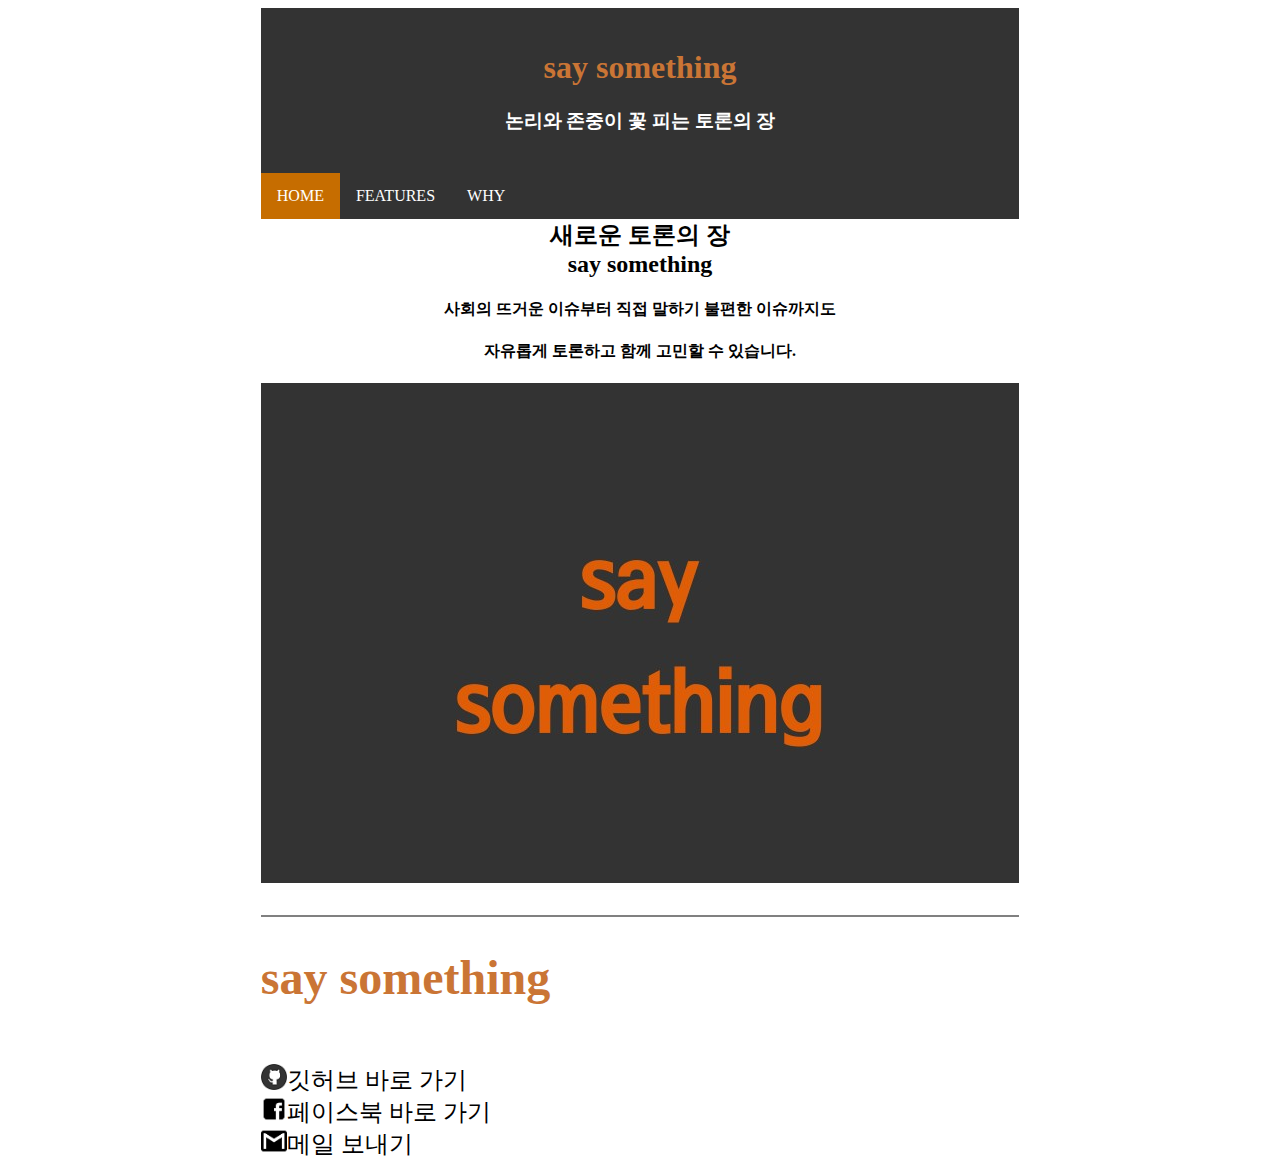
<file: index.html>
<html>

<head>
	<title>고품격 토론서비스 say something</title>
	<meta charset="utf-8" />
	<link rel="stylesheet" href="stylesheet.css" type="text/css">
</head>

<body>
	<header>

		<h1>say something</h1>
		<h3>논리와 존중이 꽃 피는 토론의 장</h3>

	</header>

	<nav>
		<ul>
			<li><a class="active" href="index.html">HOME</a></li>
			<li><a href="features.html">FEATURES</a></li>
			<li><a href="why.html">WHY</a></li>
		</ul>
	</nav>
	<section>
		<CENTER>
			<h2>새로운 토론의 장<br>
				say something</h2>
			<h4> 사회의 뜨거운 이슈부터 직접 말하기 불편한 이슈까지도 </h4>
			<h4>
				자유롭게 토론하고 함께 고민할 수 있습니다.</h4>
			<div style="width:100%; background-color:#333 "><img src="fullname.jpg"></div>
		</CENTER>
	</section>
	<footer>
		<hr color="gray">
		<h1>say something</h1>
		<br>
		<div class="go_box">
			<a href=https://github.com/jh71777> <div class="go_img_box"> <img src="gh.png" style="width:auto; height:100%;"> </div>
		<div class="go_txt_box"> 깃허브 바로 가기 </div>
		</a>
		</div>
		<br>
		<div class="go_box">
			<a href=https://www.facebook.com/parkjunha88> <div class="go_img_box"><img src="fb.png" style="width: auto; height:100%;"></div>
		<div class="go_txt_box"> 페이스북 바로 가기 </div>
		</a>
		</div>
		<br>
		<div class="go_box">
			<a href="mailto:jh717777@gmail.com">
				<div class="go_img_box"> <img src="email.png" style="width:auto; height:100%;"> </div>
				<div class="go_txt_box"> 메일 보내기 </div>
			</a>
		</div>
	</footer>
</body>

</html>
</file>
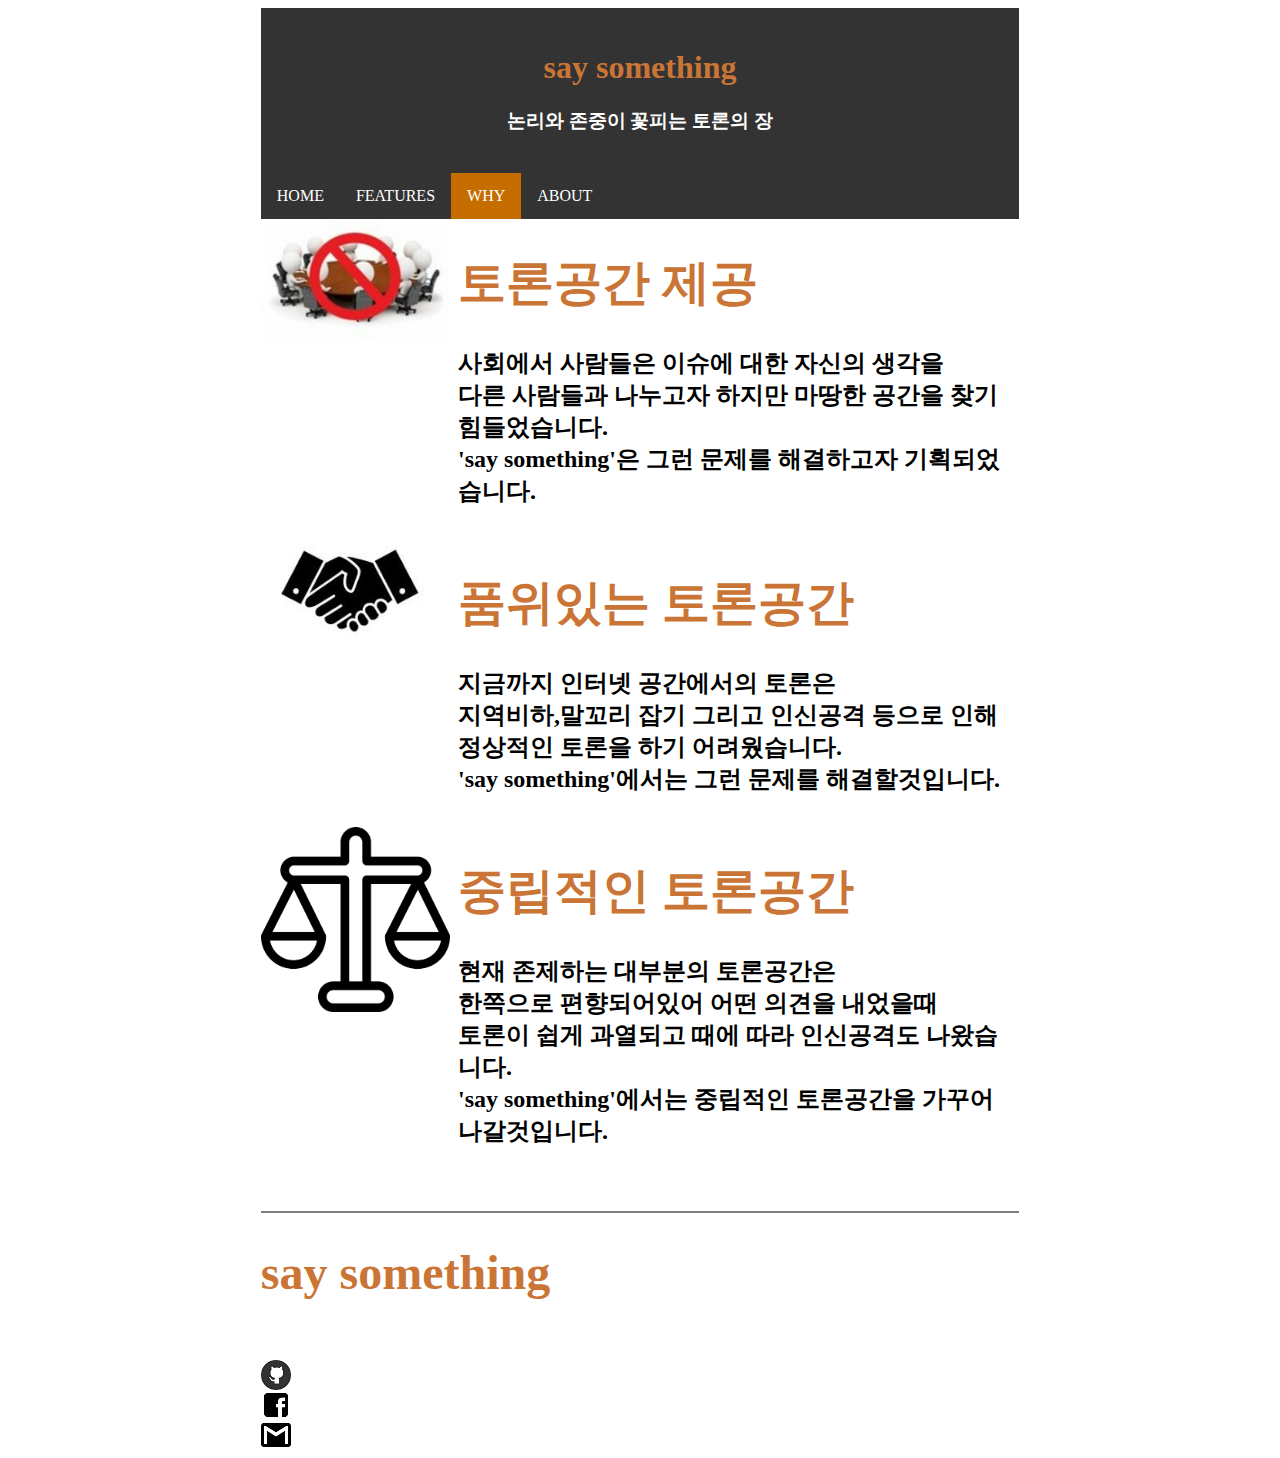
<file: contact.html>
<html>
	<head>
		<title>고품격 토론서비스 say something</title>
		<meta charset="utf-8" />
		<link rel="stylesheet" href="stylesheet.css" type="text/css">
	</head>
	<body>
	<header>
		<h1>say something</h1>
		<h3>논리와 존중이 꽃피는 토론의 장</h3>
	</header>
	<nav>
		<ul>
      <li><a href="index.html">HOME</a></li>
      <li><a  href="features.html">FEATURES</a></li>
      <li><a class="active" href="contact.html">WHY</a></li>
      <li><a href="about.html">ABOUT</a></li>
    </ul>
	</nav>



<section>
	<div class="img_box">
		<img src="rt.jpg" style="width: 100%; height:auto;">
</div>
<article>
		<h1>토론공간 제공</h1>
		<h4>사회에서 사람들은 이슈에 대한 자신의 생각을 <br>
			다른 사람들과 나누고자 하지만 마땅한 공간을 찾기 힘들었습니다.<br>
			'say something'은 그런 문제를 해결하고자 기획되었습니다.</h4>
</article>
	<div class="img_box">
		<img src="gtm.jpg" style="width: 100%; height:auto;">
</div>
<article>
		<h1>품위있는 토론공간</h1>
	  <h4>지금까지 인터넷 공간에서의 토론은 <br>
			지역비하,말꼬리 잡기 그리고 인신공격 등으로 인해<br>
			정상적인 토론을 하기 어려웠습니다.<br>
			'say something'에서는 그런 문제를 해결할것입니다.<h4>
		</article>
	<div class="img_box">
				<img src="ws.png" style="width: 100%; height:auto;">
		</div>
			<article>
				<h1>중립적인 토론공간</h1>
				<h4>현재 존제하는 대부분의 토론공간은<br>
				  한쪽으로 편향되어있어 어떤 의견을 내었을때<br>
					토론이 쉽게 과열되고 때에 따라 인신공격도 나왔습니다.<br>
					'say something'에서는 중립적인 토론공간을 가꾸어 나갈것입니다.</h4>
</article>
</section>

	<footer>
		<hr color="gray">
		<h1>say something</h1>
		<br>
		<a href=https://github.com/jh71777><img src="gh.png"></a>
		<br>
		<a href=https://www.facebook.com/parkjunha88><img src="fb.png"></a>
		<br>
		<a href="mailto:jh717777@gmail.com"> <img src="email.png"> </a>
	</footer>
</body>
</html>
</file>
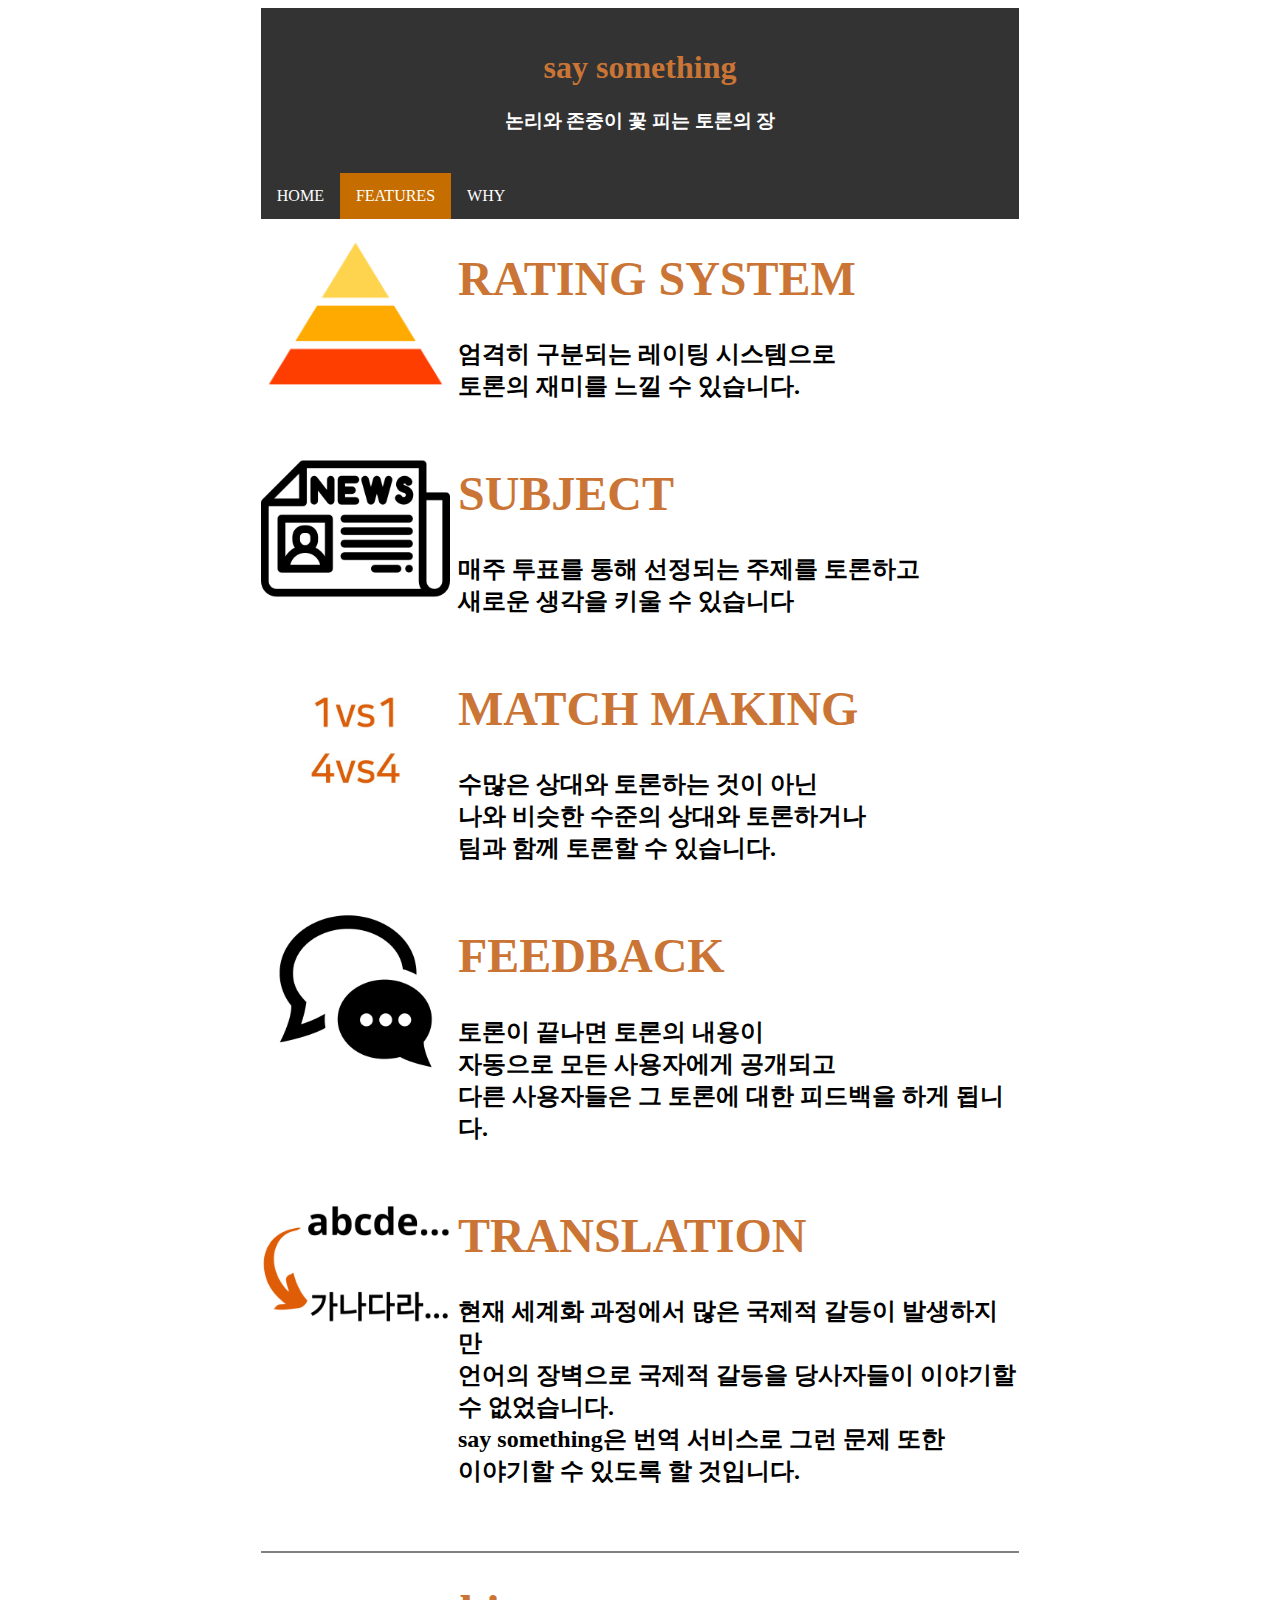
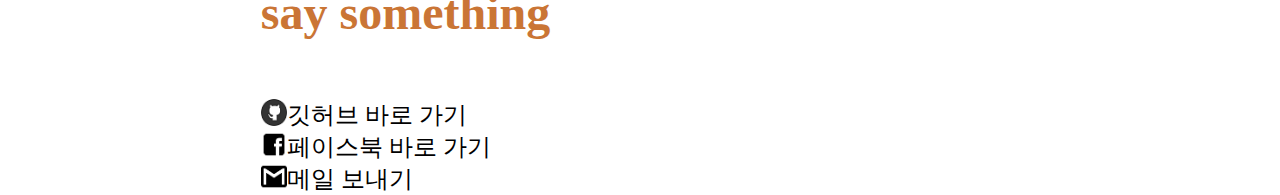
<file: features.html>
<html>

<head>
	<title>고품격 토론서비스 say something</title>
	<meta charset="utf-8" />
	<link rel="stylesheet" href="stylesheet.css" type="text/css">
</head>

<body>

	<header>
		<h1>say something</h1>
		<h3>논리와 존중이 꽃 피는 토론의 장</h3>
	</header>


	<nav>
		<ul>
			<li><a href="index.html">HOME</a></li>
			<li><a class="active" href="features.html">FEATURES</a></li>
			<li><a href="why.html">WHY</a></li>
		</ul>
	</nav>

	<section>
		<div class="img_box">
			<img src="rtsys.png" style="width: 100%; height:auto;">
		</div>
		<article>
			<h1>RATING SYSTEM</h1>
			<h4>엄격히 구분되는 레이팅 시스템으로<br>
				토론의 재미를 느낄 수 있습니다.
		</article>
		<div class="img_box">
			<img src="isue.png" style="width: 100%; height:auto;">
		</div>
		<article>
			<h1> SUBJECT </h1>
			<h4> 매주 투표를 통해 선정되는 주제를 토론하고 <br>
				새로운 생각을 키울 수 있습니다
		</article>
		<div class="img_box">
			<img src="vs.jpg" style="width: 100%; height:auto;">
		</div>
		<article>
			<h1>MATCH MAKING<h1>
					<h4>수많은 상대와 토론하는 것이 아닌 <br>
						나와 비슷한 수준의 상대와 토론하거나 <br>
						팀과 함께 토론할 수 있습니다.</h4>
		</article>
		<div class="img_box">
			<img src="fdb.png" style="width: 100%; height:auto;">
		</div>
		<article>
			<h1>FEEDBACK</H1>
			<h4> 토론이 끝나면 토론의 내용이 <br>
				자동으로 모든 사용자에게 공개되고<br>
				다른 사용자들은 그 토론에 대한 피드백을 하게 됩니다.</h4>
		</article>
		<div class="img_box">
			<img src="tr.jpg" style="width: 100%; height:auto;">
		</div>
		<article>
			<h1>TRANSLATION</h1>
			<h4>현재 세계화 과정에서 많은 국제적 갈등이 발생하지만<br>
				언어의 장벽으로 국제적 갈등을 당사자들이 이야기할 수 없었습니다.<br>
				say something은 번역 서비스로 그런 문제 또한 <br>
				이야기할 수 있도록 할 것입니다.
			</h4>
	</section>

	<footer>
		<hr color="gray">
		<h1>say something</h1>
		<br>
		<div class="go_box">
			<a href=https://github.com/jh71777> <div class="go_img_box"> <img src="gh.png" style="width:auto; height:100%;"> </div>
		<div class="go_txt_box"> 깃허브 바로 가기 </div>
		</a>
		</div>
		<br>
		<div class="go_box">
			<a href=https://www.facebook.com/parkjunha88> <div class="go_img_box"><img src="fb.png" style="width: auto; height:100%;"></div>
		<div class="go_txt_box"> 페이스북 바로 가기 </div>

		</a>
		</div>
		<br>
		<div class="go_box">
			<a href="mailto:jh717777@gmail.com">
				<div class="go_img_box"> <img src="email.png" style="width:auto; height:100%;"> </div>
				<div class="go_txt_box"> 메일 보내기 </div>
			</a>
		</div>
	</footer>


</body>

</html>
</file>
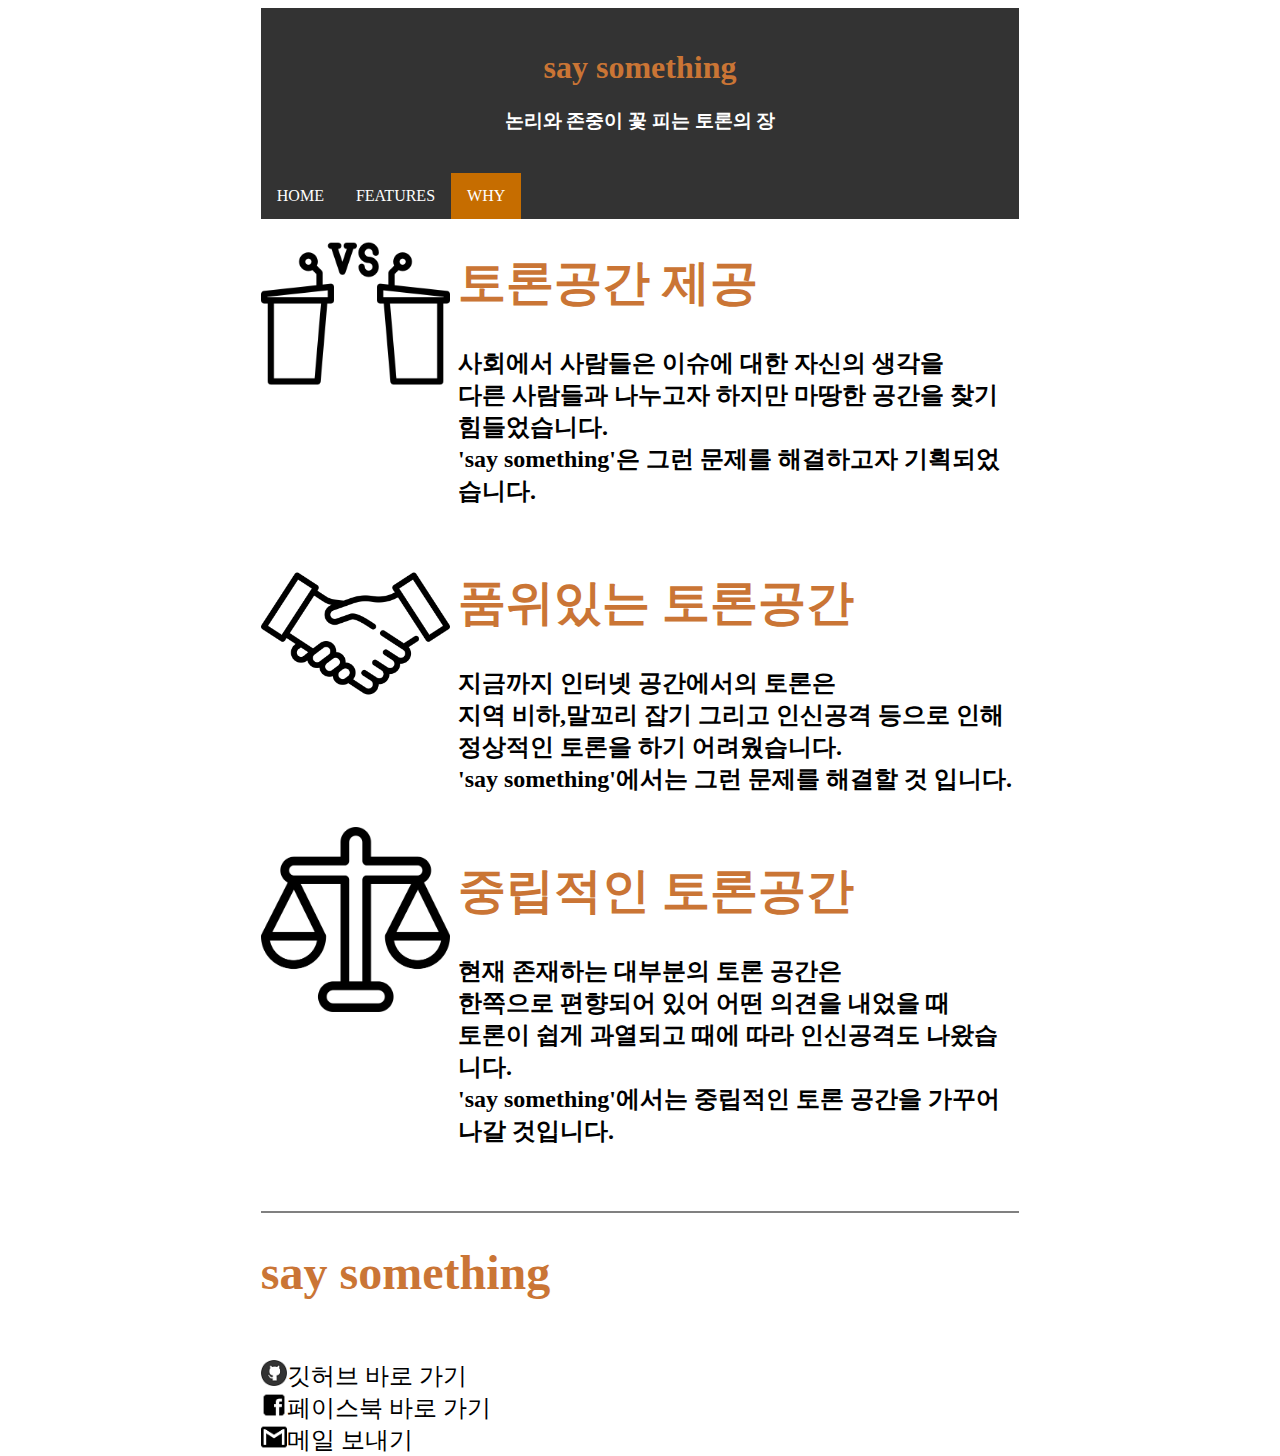
<file: why.html>
<html>

<head>
	<title>고품격 토론서비스 say something</title>
	<meta charset="utf-8" />
	<link rel="stylesheet" href="stylesheet.css" type="text/css">
</head>

<body>
	<header>
		<h1>say something</h1>
		<h3>논리와 존중이 꽃 피는 토론의 장</h3>
	</header>
	<nav>
		<ul>
			<li><a href="index.html">HOME</a></li>
			<li><a href="features.html">FEATURES</a></li>
			<li><a class="active" href="why.html">WHY</a></li>
		</ul>
	</nav>

	<section>
		<div class="img_box">
			<img src="debate.png" style="width: 100%; height:auto;">
		</div>
		<article>
			<h1>토론공간 제공</h1>
			<h4>사회에서 사람들은 이슈에 대한 자신의 생각을 <br>
				다른 사람들과 나누고자 하지만 마땅한 공간을 찾기 힘들었습니다.<br>
				'say something'은 그런 문제를 해결하고자 기획되었습니다.</h4>
		</article>
		<div class="img_box">
			<img src="gtm.png" style="width: 100%; height:auto;">
		</div>
		<article>
			<h1>품위있는 토론공간</h1>
			<h4>지금까지 인터넷 공간에서의 토론은 <br>
				지역 비하,말꼬리 잡기 그리고 인신공격 등으로 인해<br>
				정상적인 토론을 하기 어려웠습니다.<br>
				'say something'에서는 그런 문제를 해결할 것 입니다.<h4>
		</article>
		<div class="img_box">
			<img src="ws.png" style="width: 100%; height:auto;">
		</div>
		<article>
			<h1>중립적인 토론공간</h1>
			<h4>현재 존재하는 대부분의 토론 공간은<br>
				한쪽으로 편향되어 있어 어떤 의견을 내었을 때<br>
				토론이 쉽게 과열되고 때에 따라 인신공격도 나왔습니다.<br>
				'say something'에서는 중립적인 토론 공간을 가꾸어 나갈 것입니다.</h4>
		</article>
	</section>

	<footer>
		<hr color="gray">
		<h1>say something</h1>
		<br>
		<div class="go_box">
			<a href=https://github.com/jh71777> <div class="go_img_box"> <img src="gh.png" style="width:auto; height:100%;"> </div>
		<div class="go_txt_box"> 깃허브 바로 가기 </div>
		</a>
		</div>
		<br>
		<div class="go_box">
			<a href=https://www.facebook.com/parkjunha88> <div class="go_img_box"><img src="fb.png" style="width: auto; height:100%;"></div>
		<div class="go_txt_box"> 페이스북 바로 가기 </div>

		</a>
		</div>
		<br>
		<div class="go_box">
			<a href="mailto:jh717777@gmail.com">
				<div class="go_img_box"> <img src="email.png" style="width:auto; height:100%;"> </div>
				<div class="go_txt_box"> 메일 보내기 </div>
			</a>
		</div>
	</footer>
</body>

</html>
</file>
<file: stylesheet.css>
@charset "utf-8";

h1 {
  color: ca7535;
}

h3 {
  color: white
}

ul {
  list-style-type: none;
  margin: 0;
  padding: 0;
  background-color: #333;
}

ul:after {
  content: '';
  display: block;
  clear: both;
}

li {
  float: left;
}

li a {
  display: block;
  color: white;
  text-align: center;
  padding: 14px 16px;
  text-decoration: none;
}

li a:hover:not(.active) {
  background-color: #ca7535;
}

.active {
  background-color: #C66D00;
}

a {
  text-decoration: none;
  color: black;
}

nav {
  float: left;
  margin-left: 20%;
  width: 60%;
  margin-right: 20%;
}

.img_box {
  overflow: hidden;
  clear: left;
  width: 25%;
  float: left;
}

header {
  text-align: center;
  padding: 20px;
  margin-left: 20%;
  margin-right: 20%;
  background: #333;
}

article {
  font-size: 150%;
  float: left;
  text-align: left;
  width: 74%;
  margin-left: 1%;
}

section {
  clear: both;
  margin-left: 20%;
  margin-right: 20%;
}

footer {
  font-size: 150%;
  padding-top: 20px;
  text-align: left;
  margin-right: 20%;
  margin-left: 20%;
  clear: both;
}

.go_img_box {
  float: left;
  height: 3%;
}

.go_box {
  clear: both;
}

.go_txt_box {
  float: left;
}

@media all and (orientation:portrait) {
  li a {
    font-size: 150%;
  }

  .go_img_box {
    float: left;
    height: 5%;
  }

  body {
    font-size: 230%;
  }

  .go_txt_box {
    float: left;
    height: 5%;
  }

  .img_box {
    float: left;
    width: 100%;
  }

  nav {
    margin: 0px;
    width: 100%;
  }

  header {
    box-sizing: border-box;
    margin: 0px;
    float: left;
    padding-bottom: 20px;
    width: 100%;
    background: #333;
  }

  article {
    margin: 0px;
    text-align: left;
    width: 100%;
  }

  section {
    margin: 0px;
    float: left;
    width: 100%;
  }

  footer {
    font-size: 100%;
    margin-left: 0px;
    margin-top: 10px;
    width: 100%;
    clear: both;
  }
}
</file>
